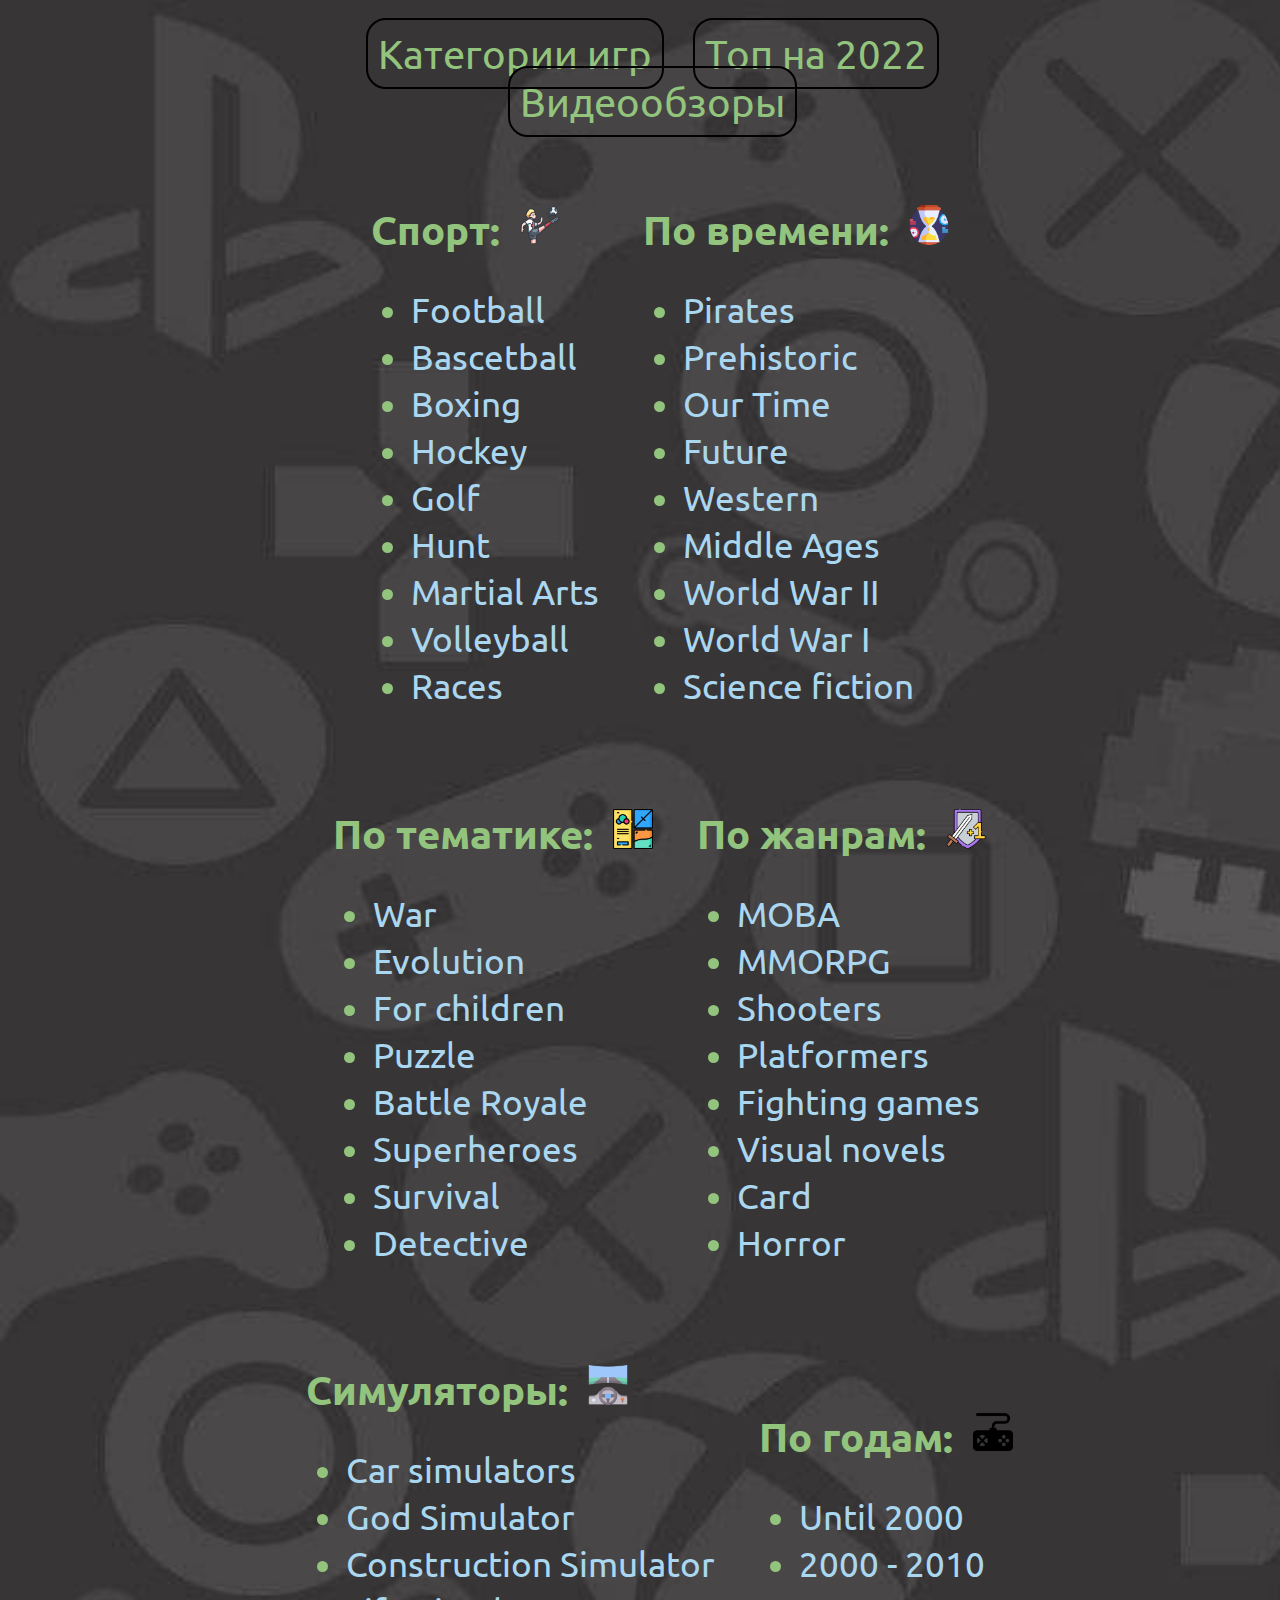
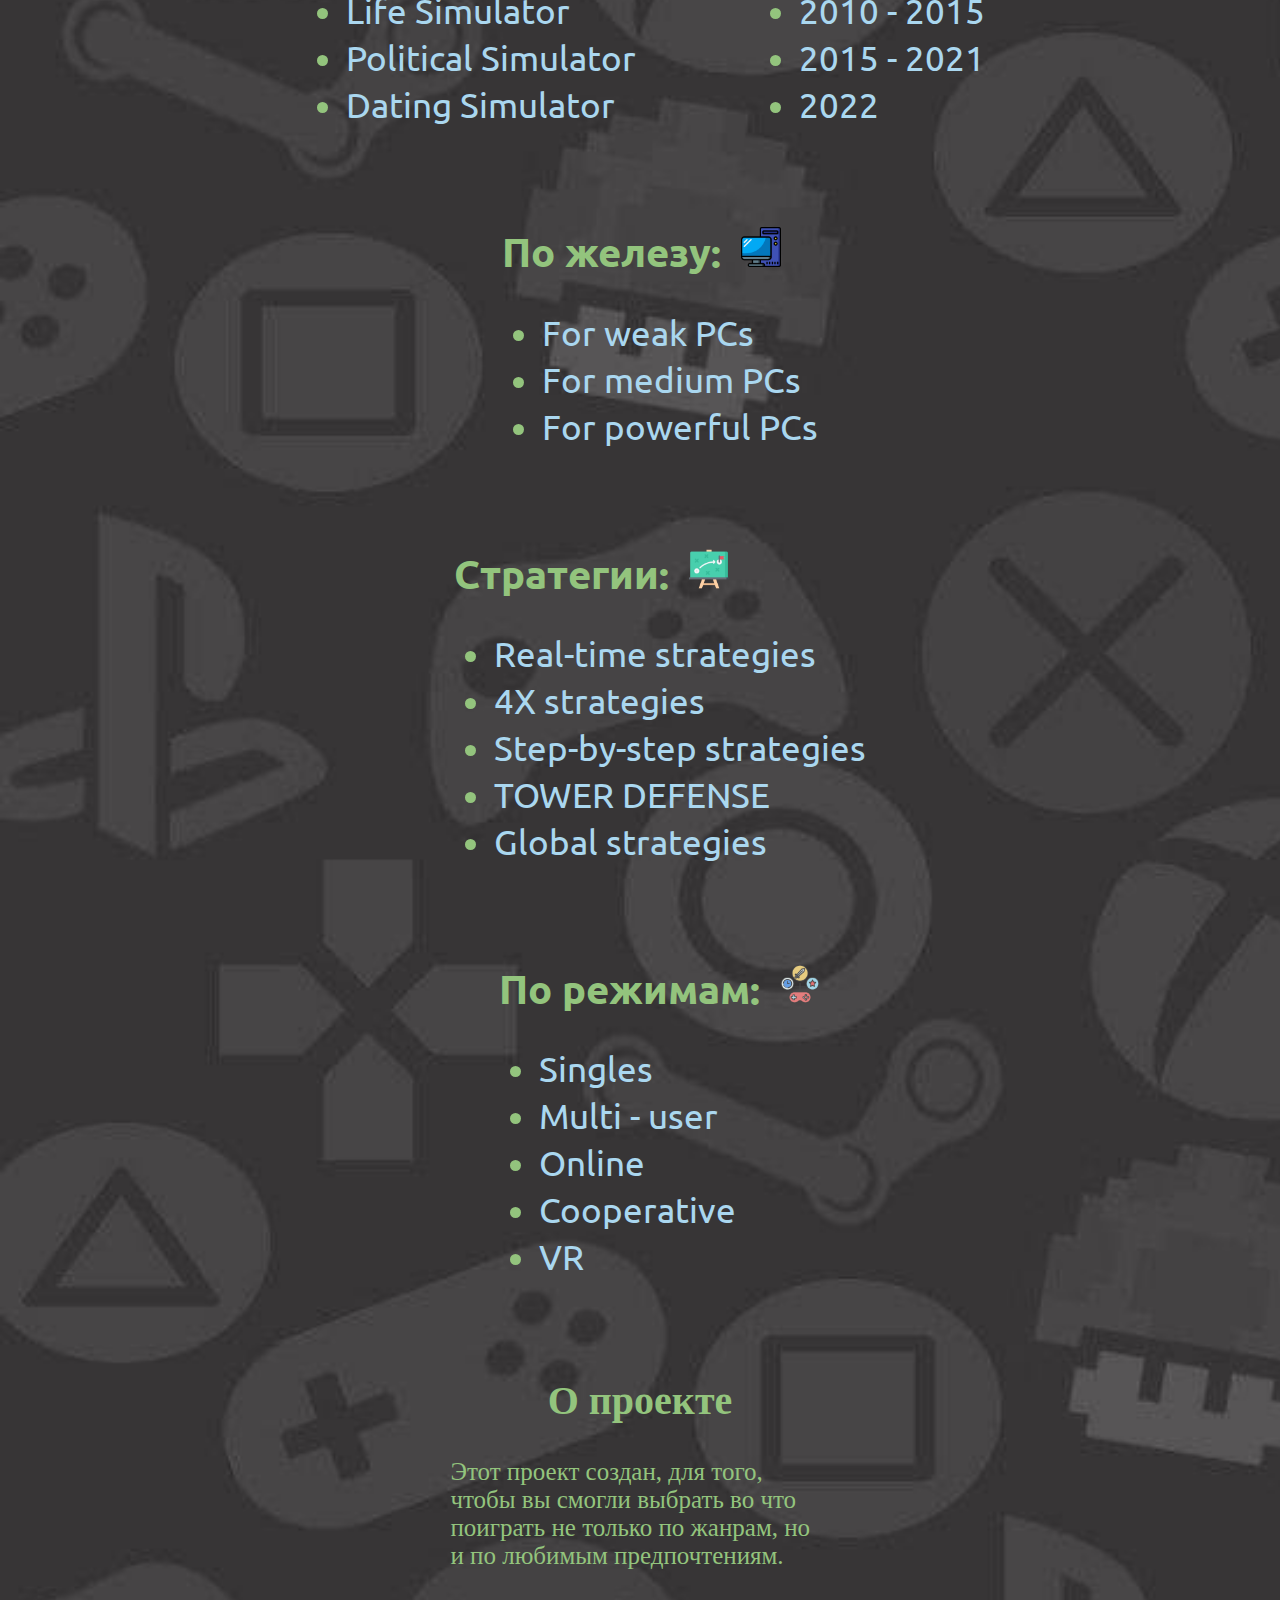
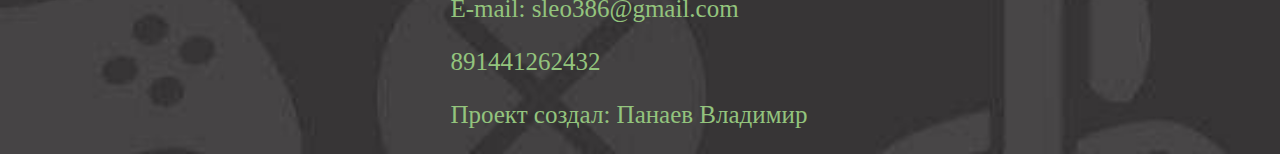
<file: main/index.html>
<!DOCTYPE html>
<html lang="ru">
<head>
    <meta charset="UTF-8">
    <meta name="viewport" content="width=device-width, initial-scale=1">
    <title>Игры</title>
    <link rel="stylesheet" href="css/style.css">
</head>
<body>
    <header>
        <div class="header">
            <div class="hdiva fr"><a class="heada" href="../main/index.html">Категории игр</a></div>
            <div class="hdiva sc"><a class="heada" href="../top/index.html">Топ на 2022</a></div>
            <div class="hdiva th"><a class="heada" href="../video/index.html">Видеообзоры</a></div>
        </div>
    </header>
    <main>
        <div class="main">
            <div class="janrs sport">
                <h2>Спорт: <img src="img/soccer.png"></h2>
                <ul>
                    <li><a href="../Football/index.html">Football</a></li>
                    <li><a href="../bascetball/index.html">Bascetball</a></li>
                    <li><a href="../Boks/index.html">Boxing</a></li>
                    <li><a href="../Hockey/index.html">Hockey</a></li>
                    <li><a href="../Golf/index.html">Golf</a></li>
                    <li><a href="../Ohota/index.html">Hunt</a></li>
                    <li><a href="../Boivie/index.html">Martial Arts</a></li>
                    <li><a href="../volleyball/index.html">Volleyball</a></li>
                    <li><a href="../Gonki/index.html">Races</a></li>
                </ul>
            </div>
            <div class="janrs vremya">
                <h2>По времени: <img src="img/time.png"></h2>
                <ul>
                    <li><a href="../Pirats/index.html">Pirates</a></li>
                    <li><a href="../Doistoricheskie/index.html">Prehistoric</a></li>
                    <li><a href="../Now/index.html">Our Time</a></li>
                    <li><a href="../Bydyshee/index.html">Future</a></li>
                    <li><a href="../Western/index.html">Western</a></li>
                    <li><a href="../Srednevekovie/index.html">Middle Ages</a></li>
                    <li><a href="../SeconWar/index.html">World War II</a></li>
                    <li><a href="../FirstWar/index.html">World War I</a></li>
                    <li><a href="../Fantasy-nayka/index.html">Science fiction</a></li>
                </ul>
            </div>
            <div class="janrs tematika">
                <h2>По тематике: <img src="img/layout.png"></h2>
                <ul>
                    <li><a href="../Voina/index.html">War</a></li>
                    <li><a href="../Evolution/index.html">Evolution</a></li>
                    <li><a href="../ForKids/index.html">For children</a></li>
                    <li><a href="../Golovolomka/index.html">Puzzle</a></li>
                    <li><a href="../BattleRoyale/index.html">Battle Royale</a></li>
                    <li><a href="../SyperHero/index.html">Superheroes</a></li>
                    <li><a href="../Survival/index.html">Survival</a></li>
                    <li><a href="../Detektiv/index.html">Detective</a></li>
                </ul>
            </div>
            <div class="janrs janr">
                <h2>По жанрам: <img src="img/sword.png"></h2>
                <ul>
                    <li><a href="../MOBA/index.html">MOBA</a></li>
                    <li><a href="../MMORPG/index.html">MMORPG</a></li>
                    <li><a href="../Shooters/index.html">Shooters</a></li>
                    <li><a href="../Platformers/index.html">Platformers</a></li>
                    <li><a href="../Fighting/index.html">Fighting games</a></li>
                    <li><a href="../Novella/index.html">Visual novels</a></li>
                    <li><a href="../cart/index.html">Card</a></li>
                    <li><a href="../Horror/index.html">Horror</a></li>
                </ul>
            </div>
            <div class="janrs">
                <h2>Симуляторы: <img src="img/simulation.png"></h2>
                <ul>
                    <li><a href="../Avtosim/index.html">Car simulators</a></li>
                    <li><a href="../Godsim/index.html">God Simulator</a></li>
                    <li><a href="../Buildsim/index.html">Construction Simulator</a></li>
                    <li><a href="../Lifesim/index.html">Life Simulator</a></li>
                    <li><a href="../Politicsim/index.html">Political Simulator</a></li>
                    <li><a href="../Svidaniesim/index.html">Dating Simulator</a></li>
                </ul>
            </div>
            <div class="janrs year">
                <h2>По годам: <img src="img/old-gamepad.png"></h2>
                <ul>
                    <li><a href="../Before2000/index.html">Until 2000</a></li>
                    <li><a href="../2000-2010/index.html">2000 - 2010</a></li>
                    <li><a href="../2010-2015/index.html">2010 - 2015</a></li>
                    <li><a href="../2015-2021/index.html">2015 - 2021</a></li>
                    <li><a href="../2022/index.html">2022</a></li>
                </ul>
            </div>
            <div class="janrs pk">
                <h2>По железу: <img src="img/pc.png"></h2>
                <ul>
                    <li><a href="../SlabiePK/index.html">For weak PCs</a></li>
                    <li><a href="../SredniePK/index.html">For medium PCs</a></li>
                    <li><a href="../MoshniePK/index.html">For powerful PCs</a></li>
                </ul>
            </div>
            <div class="janrs">
                <h2>Стратегии: <img src="img/strategy.png"></h2>
                <ul>
                    <li><a href="../InRealLife/index.html">Real-time strategies</a></li>
                    <li><a href="../4X-strategy/index.html">4X strategies</a></li>
                    <li><a href="../Poshagovie/index.html">Step-by-step strategies</a></li>
                    <li><a href="../TowerDefence/index.html">TOWER DEFENSE</a></li>
                    <li><a href="../Globalstrategy/index.html">Global strategies</a></li>
                </ul>
            </div>
            <div class="janrs">
                <h2>По режимам: <img src="img/mode.png"></h2>
                <ul>
                    <li><a href="../Single/index.html">Singles</a></li>
                    <li><a href="../Mnogopols/index.html">Multi - user</a></li>
                    <li><a href="../Omline/index.html">Online</a></li>
                    <li><a href="../Koop/index.html">Cooperative</a></li>
                    <li><a href="../VR/index.html">VR</a></li>
                </ul>
            </div>
        </div>
    </main>
    <footer>
        <h2>О проекте</h2>
        <p>Этот проект создан, для того, чтобы вы смогли выбрать во что поиграть не только по жанрам, но и по любимым предпочтениям.</p>
        <p>E-mail: sleo386@gmail.com</p>
        <p>891441262432</p>
        <p>Проект создал: Панаев Владимир</p>
    </footer>
</body>
</file>
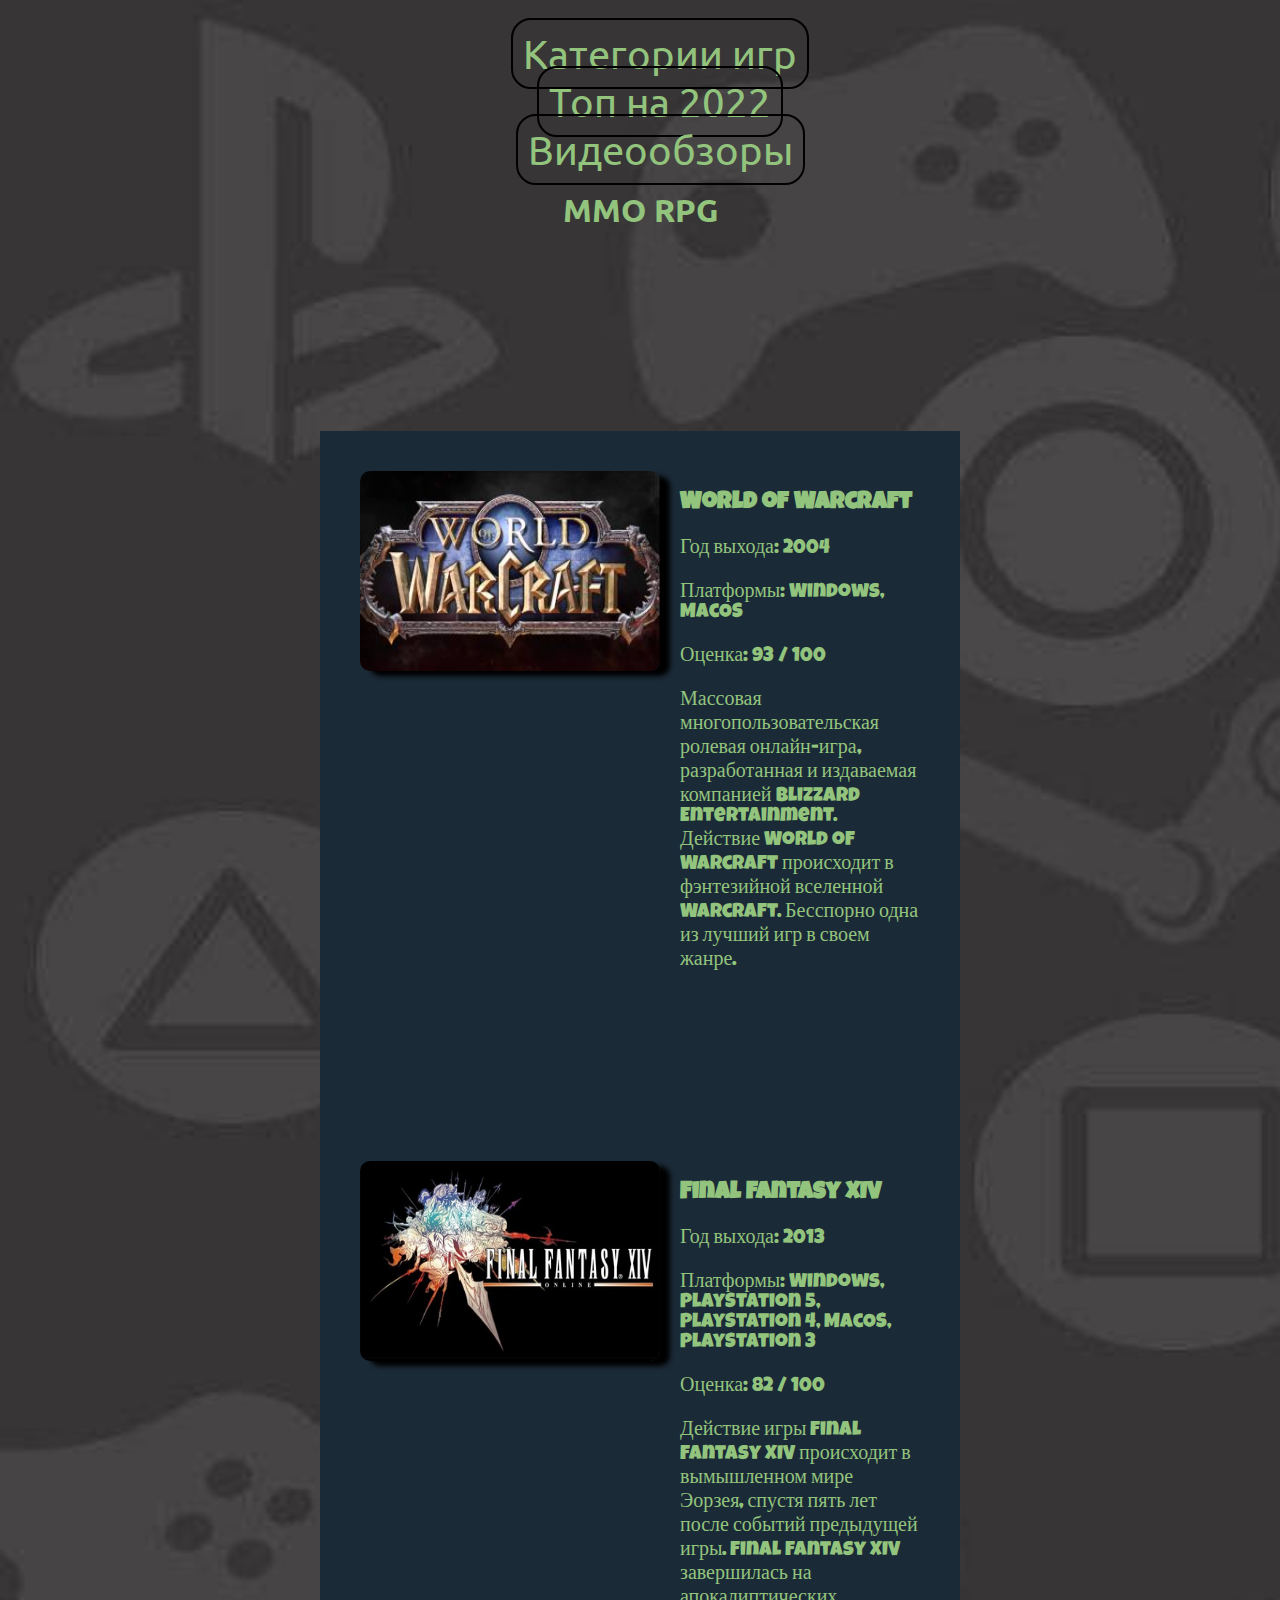
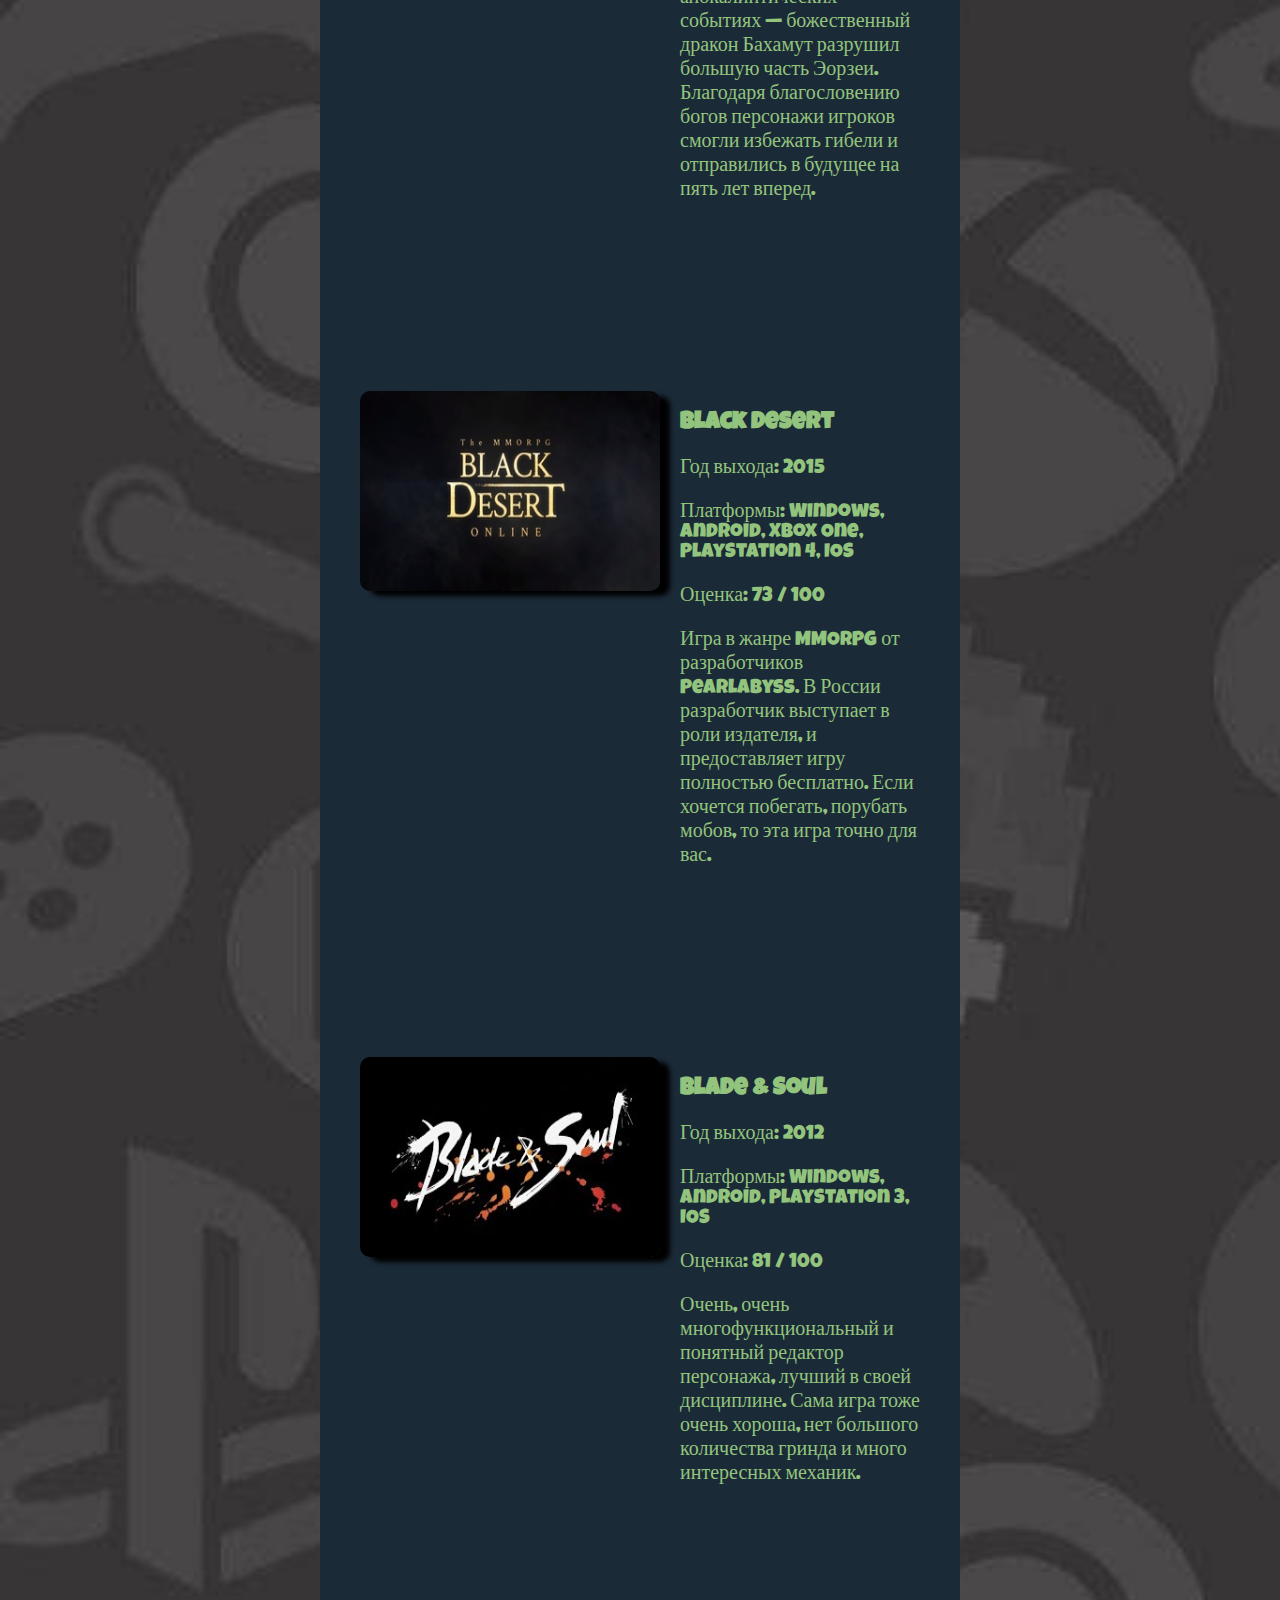
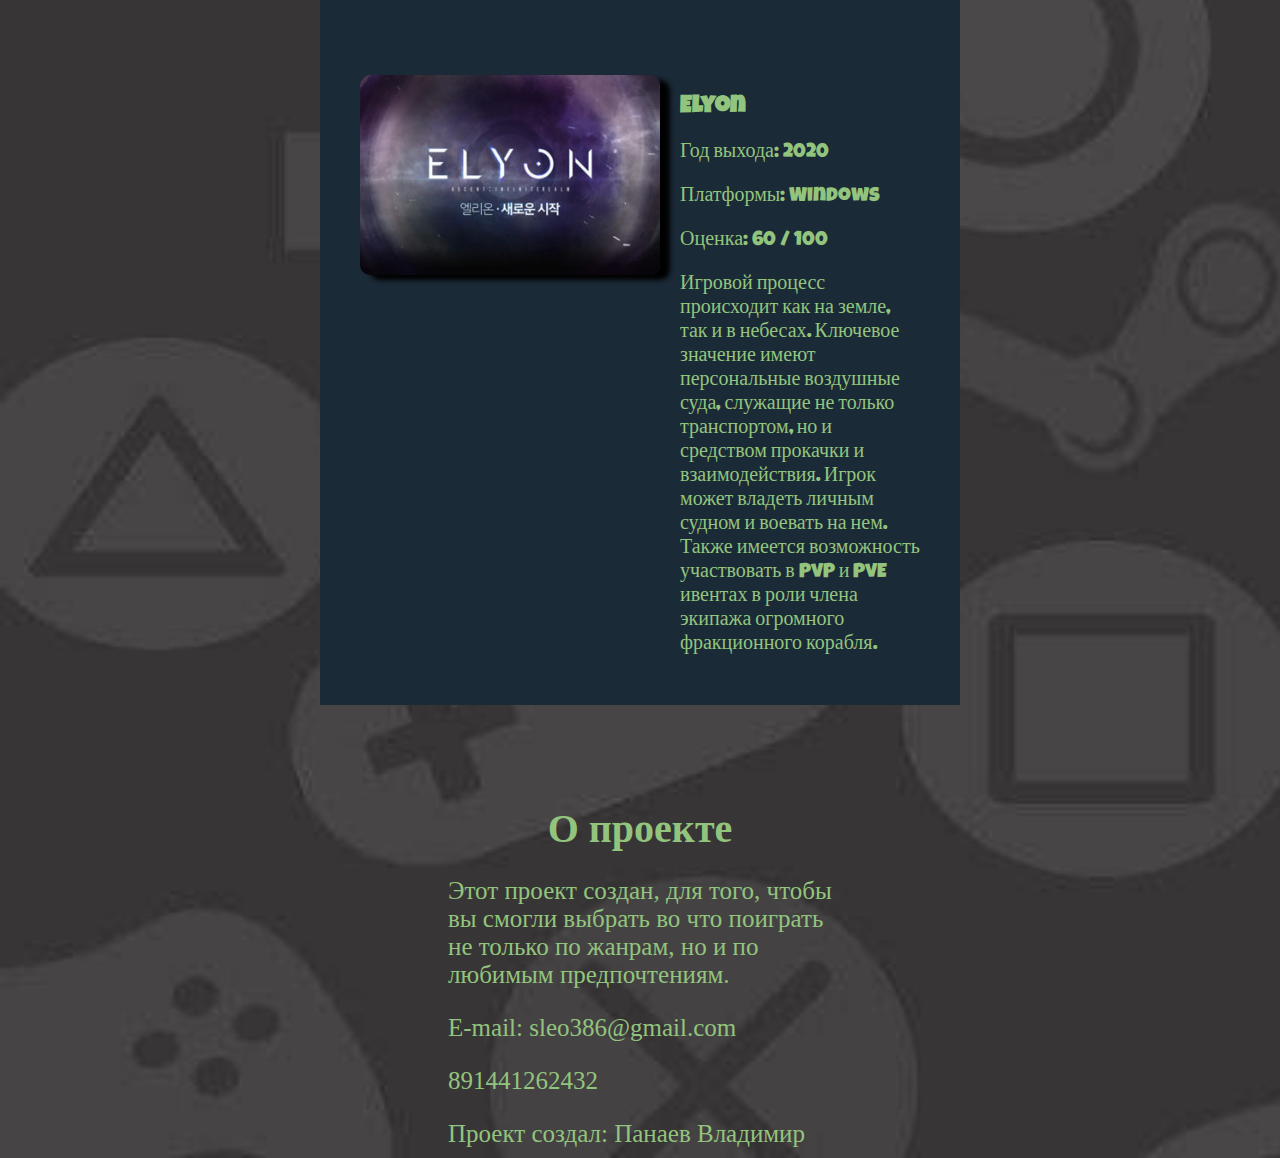
<file: MMORPG/index.html>
<!DOCTYPE html>
<html lang="ru">
<head>
    <meta charset="UTF-8">
    <meta name="viewport" content="width=device-width, initial-scale=1">
    <title>Игры от Паная</title>
    <link rel="stylesheet" href="css/style.css">
</head>
<body>
    <header>
        <div class="header">
            <div class="hdiva"><a class="heada" href="../main/index.html">Категории игр</a></div>
            <div class="hdiva"><a class="heada" href="../top/index.html">Топ на 2022</a></div>
            <div class="hdiva th"><a class="heada" href="../video/index.html">Видеообзоры</a></div>
        </div>
    </header>
    <h1>MMO RPG</h1>
    <main>

        <div class="game-cont">
            <div class="game gimg"><img src="img/wow.jpg"></div>
            <div class="game gtxt">
                <h2>World of Warcraft</h2>
                <p>Год выхода: 2004</p>
                <p>Платформы: Windows, MacOS</p>
                <p>Оценка: 93 / 100</p>
                <p>Массовая многопользовательская ролевая онлайн-игра, разработанная и издаваемая компанией Blizzard Entertainment. Действие World of Warcraft происходит в фэнтезийной вселенной Warcraft. Бесспорно одна из лучший игр в своем жанре.</p>
            </div>
        </div>
        <div class="game-cont">
            <div class="game gimg"><img src="img/ff14.jpg"></div>
            <div class="game gtxt">
                <h2>Final Fantasy XIV</h2>
                <p>Год выхода: 2013</p>
                <p>Платформы: Windows, PlayStation 5, PlayStation 4, MacOS, PlayStation 3</p>
                <p>Оценка: 82 / 100</p>
                <p>Действие игры Final Fantasy XIV происходит в вымышленном мире Эорзея, спустя пять лет после событий предыдущей игры. Final Fantasy XIV завершилась на апокалиптических событиях — божественный дракон Бахамут разрушил большую часть Эорзеи. Благодаря благословению богов персонажи игроков смогли избежать гибели и отправились в будущее на пять лет вперед.</p>
            </div>
        </div>
        <div class="game-cont">
            <div class="game gimg"><img src="img/bdo.jpg"></div>
            <div class="game gtxt">
                <h2>Black Desert</h2>
                <p>Год выхода: 2015</p>
                <p>Платформы: Windows, Android, Xbox One, PlayStation 4, IOS</p>
                <p>Оценка: 73 / 100</p>
                <p>Игра в жанре MMORPG от разработчиков PearlAbyss. В России разработчик выступает в роли издателя, и предоставляет игру полностью бесплатно. Если хочется побегать, порубать мобов, то эта игра точно для вас.</p>
            </div>
        </div>
        <div class="game-cont">
            <div class="game gimg"><img src="img/bns.jpg"></div>
            <div class="game gtxt">
                <h2>Blade & Soul</h2>
                <p>Год выхода: 2012</p>
                <p>Платформы: Windows, Android, PlayStation 3, IOS</p>
                <p>Оценка: 81 / 100</p>
                <p>Очень, очень многофункциональный и понятный редактор персонажа, лучший в своей дисциплине. Сама игра тоже очень хороша, нет большого количества гринда и много интересных механик.</p>
            </div>
        </div>
        <div class="game-cont">
            <div class="game gimg"><img src="img/el.jpg"></div>
            <div class="game gtxt">
                <h2>Elyon</h2>
                <p>Год выхода: 2020</p>
                <p>Платформы: Windows</p>
                <p>Оценка: 60 / 100</p>
                <p>Игровой процесс происходит как на земле, так и в небесах. Ключевое значение имеют персональные воздушные суда, служащие не только транспортом, но и средством прокачки и взаимодействия. Игрок может владеть личным судном и воевать на нем. Также имеется возможность участвовать в PvP и PvE ивентах в роли члена экипажа огромного фракционного корабля.</p>
            </div>
        </div>
    </main>
    <footer>
        <h2>О проекте</h2>
        <p>Этот проект создан, для того, чтобы вы смогли выбрать во что поиграть не только по жанрам, но и по любимым предпочтениям.</p>
        <p>E-mail: sleo386@gmail.com</p>
        <p>891441262432</p>
        <p>Проект создал: Панаев Владимир</p>
    </footer>
</body>
</file>
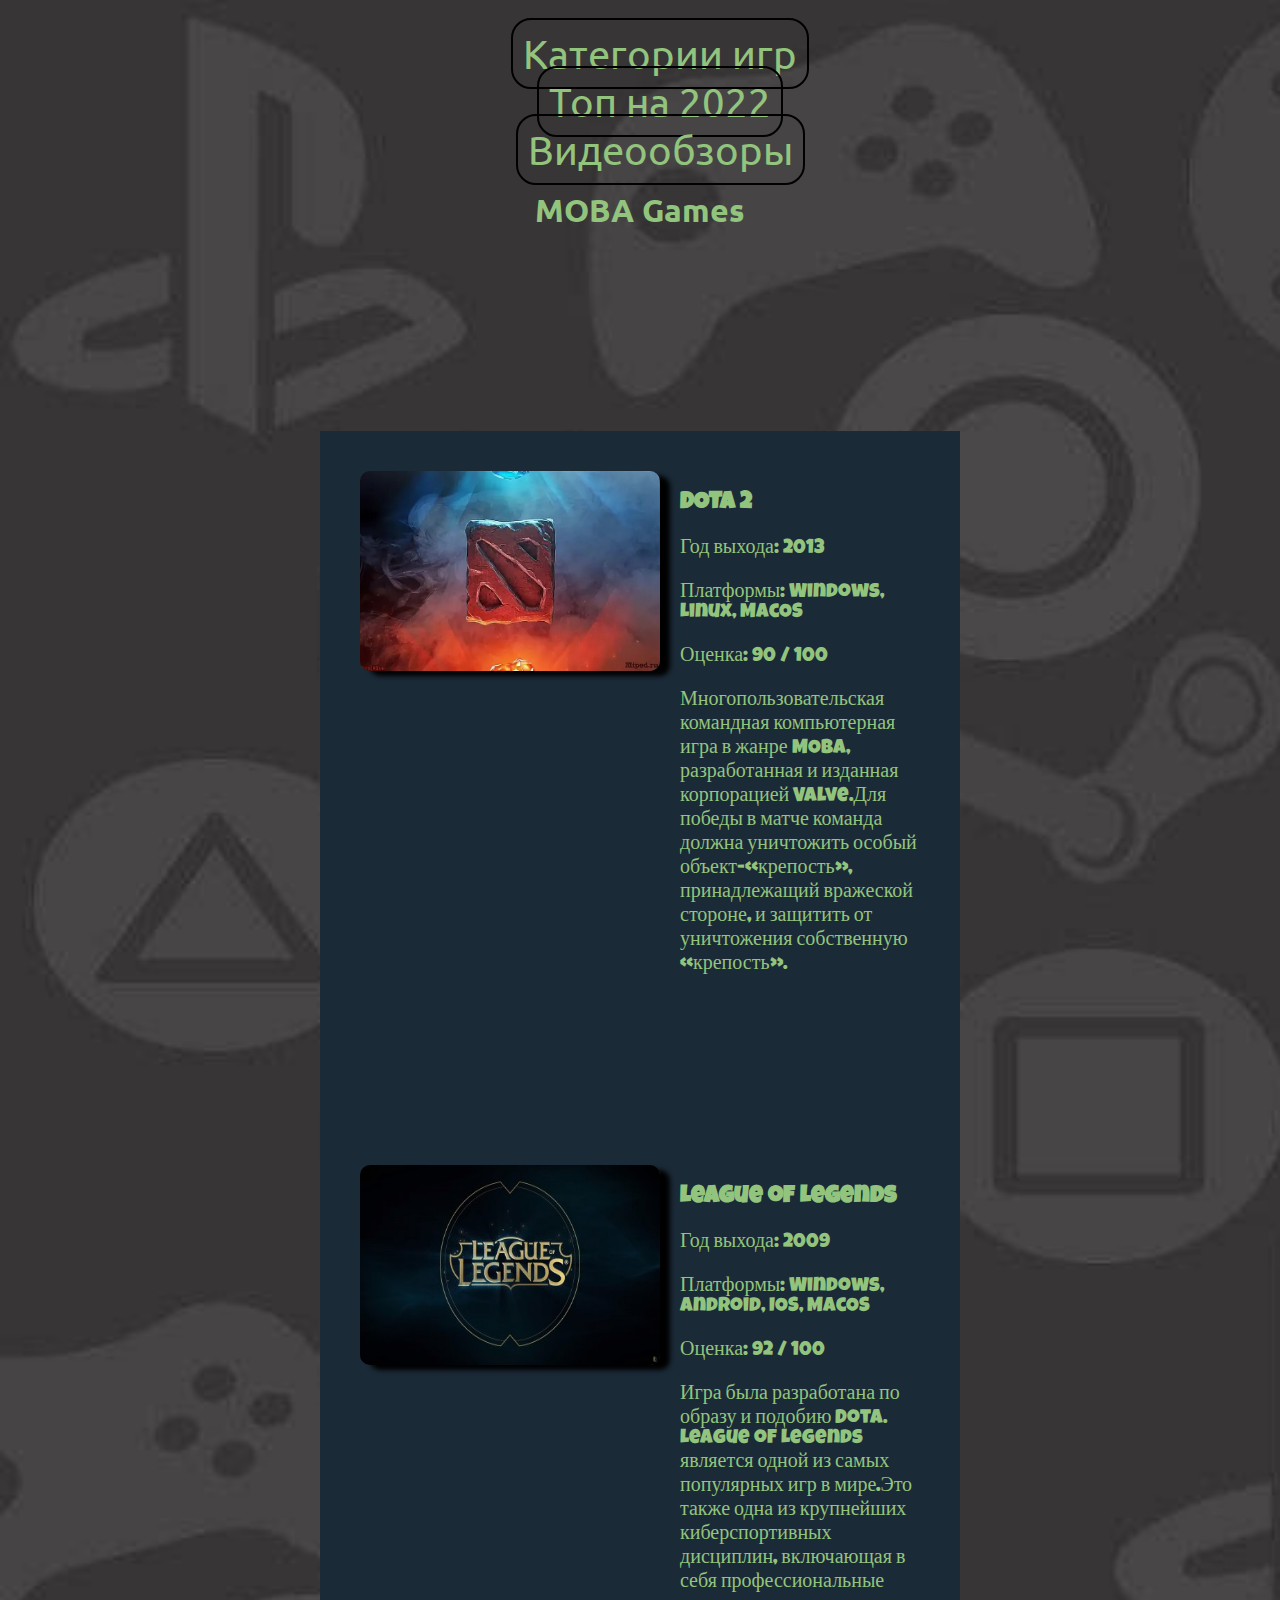
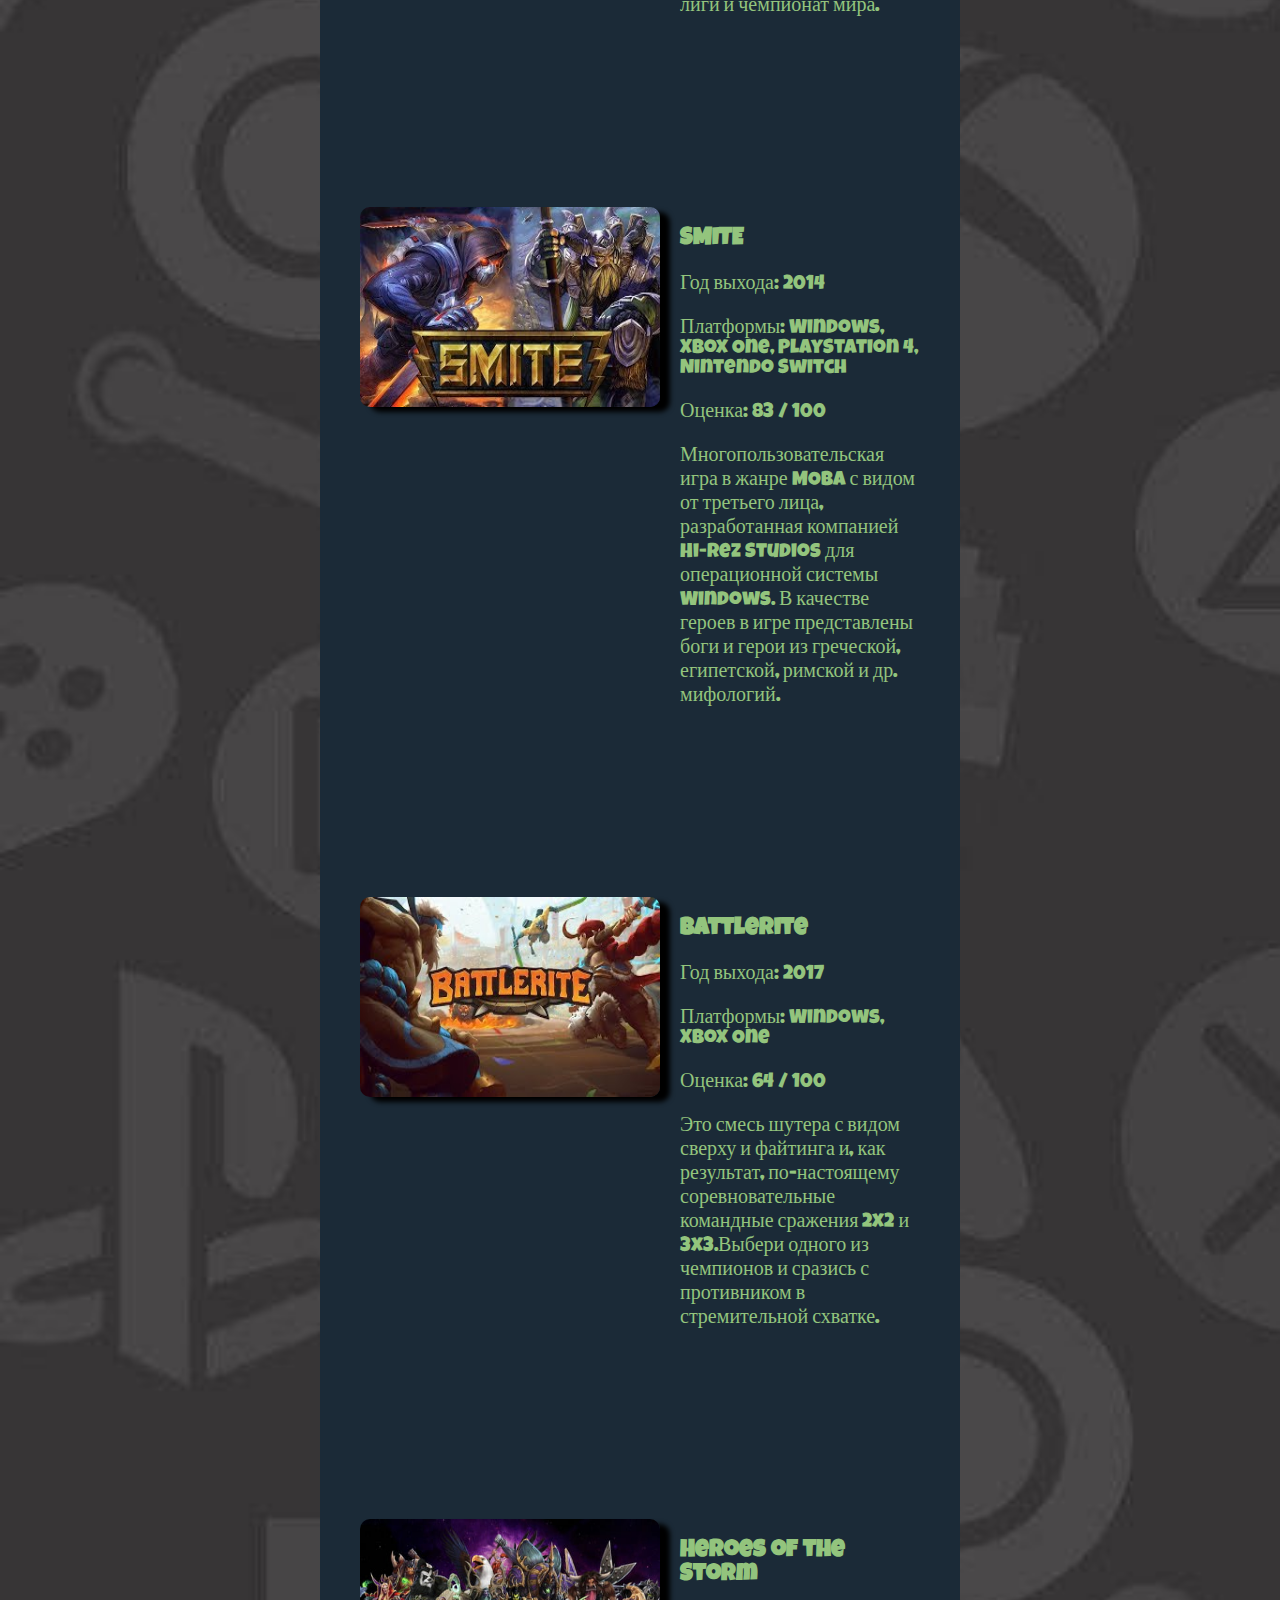
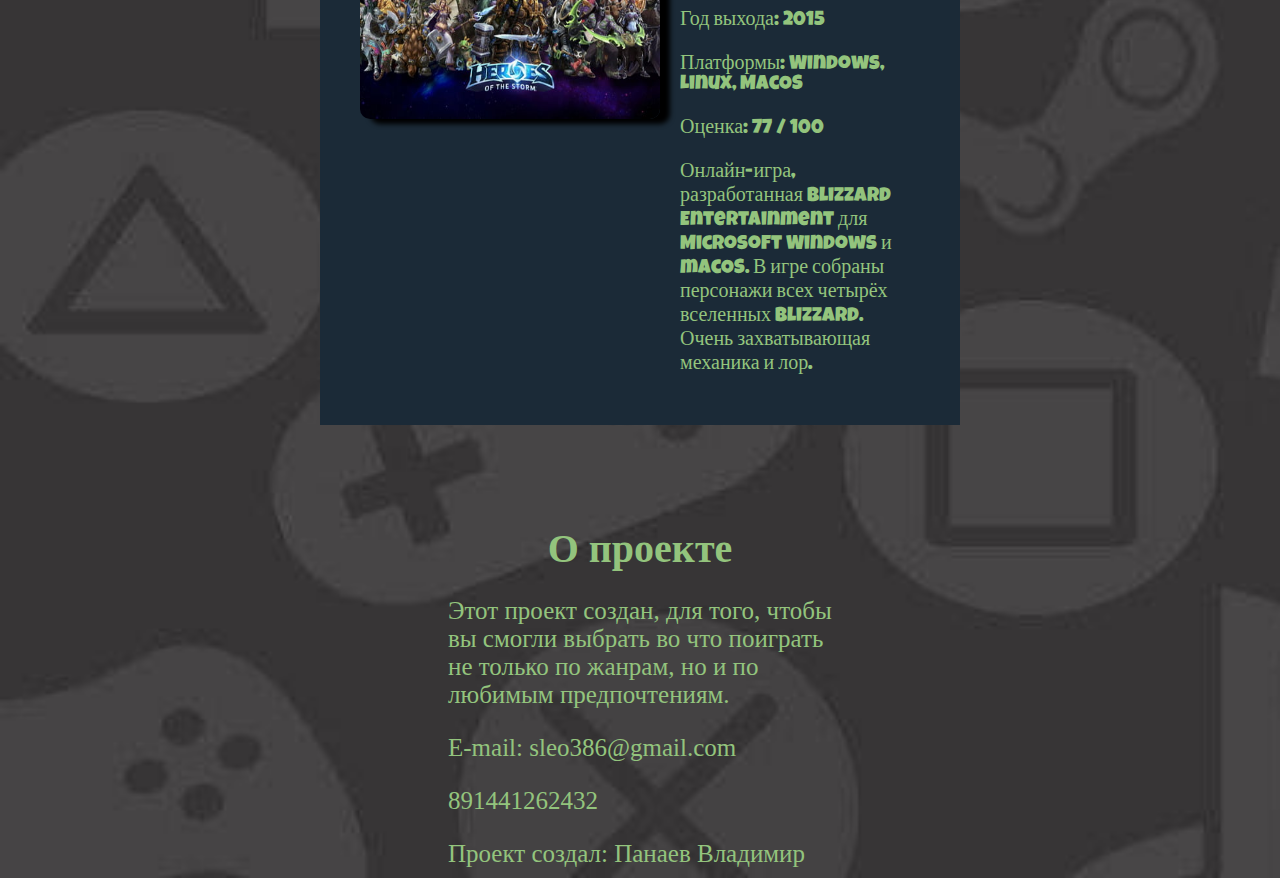
<file: MOBA/index.html>
<!DOCTYPE html>
<html lang="ru">
<head>
    <meta charset="UTF-8">
    <meta name="viewport" content="width=device-width, initial-scale=1">
    <title>Игры от Паная</title>
    <link rel="stylesheet" href="css/style.css">
</head>
<body>
    <header>
        <div class="header">
            <div class="hdiva ft"><a class="heada" href="../main/index.html">Категории игр</a></div>
            <div class="hdiva sc"><a class="heada" href="../top/index.html">Топ на 2022</a></div>
            <div class="hdiva th"><a class="heada" href="../video/index.html">Видеообзоры</a></div>
        </div>
    </header>
    <h1>MOBA Games</h1>
    <main>
        <div class="game-cont">
            <div class="game gimg"><img src="img/dota2.jpg"></div>
            <div class="game gtxt">
                <h2>DOTA 2</h2>
                <p>Год выхода: 2013</p>
                <p>Платформы: Windows, Linux, MacOS</p>
                <p>Оценка: 90 / 100</p>
                <p>Многопользовательская командная компьютерная игра в жанре MOBA, разработанная и изданная корпорацией Valve.Для победы в матче команда должна уничтожить особый объект-«крепость», принадлежащий вражеской стороне, и защитить от уничтожения собственную «крепость».</p>
            </div>
        </div>
        <div class="game-cont">
            <div class="game gimg"><img src="img/lol.jpg"></div>
            <div class="game gtxt">
                <h2>League of Legends</h2>
                <p>Год выхода: 2009</p>
                <p>Платформы: Windows, Android, IOS, MacOS</p>
                <p>Оценка: 92 / 100</p>
                <p>Игра была разработана по образу и подобию DotA. League of Legends является одной из самых популярных игр в мире.Это также одна из крупнейших киберспортивных дисциплин, включающая в себя профессиональные лиги и чемпионат мира.</p>
            </div>
        </div>
        <div class="game-cont">
            <div class="game gimg"><img src="img/smite.jpg"></div>
            <div class="game gtxt">
                <h2>SMITE</h2>
                <p>Год выхода: 2014</p>
                <p>Платформы: Windows, Xbox One, PlayStation 4, Nintendo Switch</p>
                <p>Оценка: 83 / 100</p>
                <p>Многопользовательская игра в жанре MOBA с видом от третьего лица, разработанная компанией Hi-Rez Studios для операционной системы Windows. В качестве героев в игре представлены боги и герои из греческой, египетской, римской и др. мифологий.</p>
            </div>
        </div>
        <div class="game-cont">
            <div class="game gimg"><img src="img/btr.jpg"></div>
            <div class="game gtxt">
                <h2>Battlerite</h2>
                <p>Год выхода: 2017</p>
                <p>Платформы: Windows, Xbox One</p>
                <p>Оценка: 64 / 100</p>
                <p>Это смесь шутера с видом сверху и файтинга и, как результат, по-настоящему соревновательные командные сражения 2x2 и 3x3.Выбери одного из чемпионов и сразись с противником в стремительной схватке.</p>
            </div>
        </div>
        <div class="game-cont">
            <div class="game gimg"><img src="img/hos.jpg"></div>
            <div class="game gtxt">
                <h2>Heroes of the Storm</h2>
                <p>Год выхода: 2015</p>
                <p>Платформы: Windows, Linux, MacOS</p>
                <p>Оценка: 77 / 100</p>
                <p>Онлайн-игра, разработанная Blizzard Entertainment для Microsoft Windows и macOS. В игре собраны персонажи всех четырёх вселенных Blizzard. Очень захватывающая механика и лор.</p>
            </div>
        </div>
    </main>
    <footer>
        <h2>О проекте</h2>
        <p>Этот проект создан, для того, чтобы вы смогли выбрать во что поиграть не только по жанрам, но и по любимым предпочтениям.</p>
        <p>E-mail: sleo386@gmail.com</p>
        <p>891441262432</p>
        <p>Проект создал: Панаев Владимир</p>
    </footer>
</body>
</file>
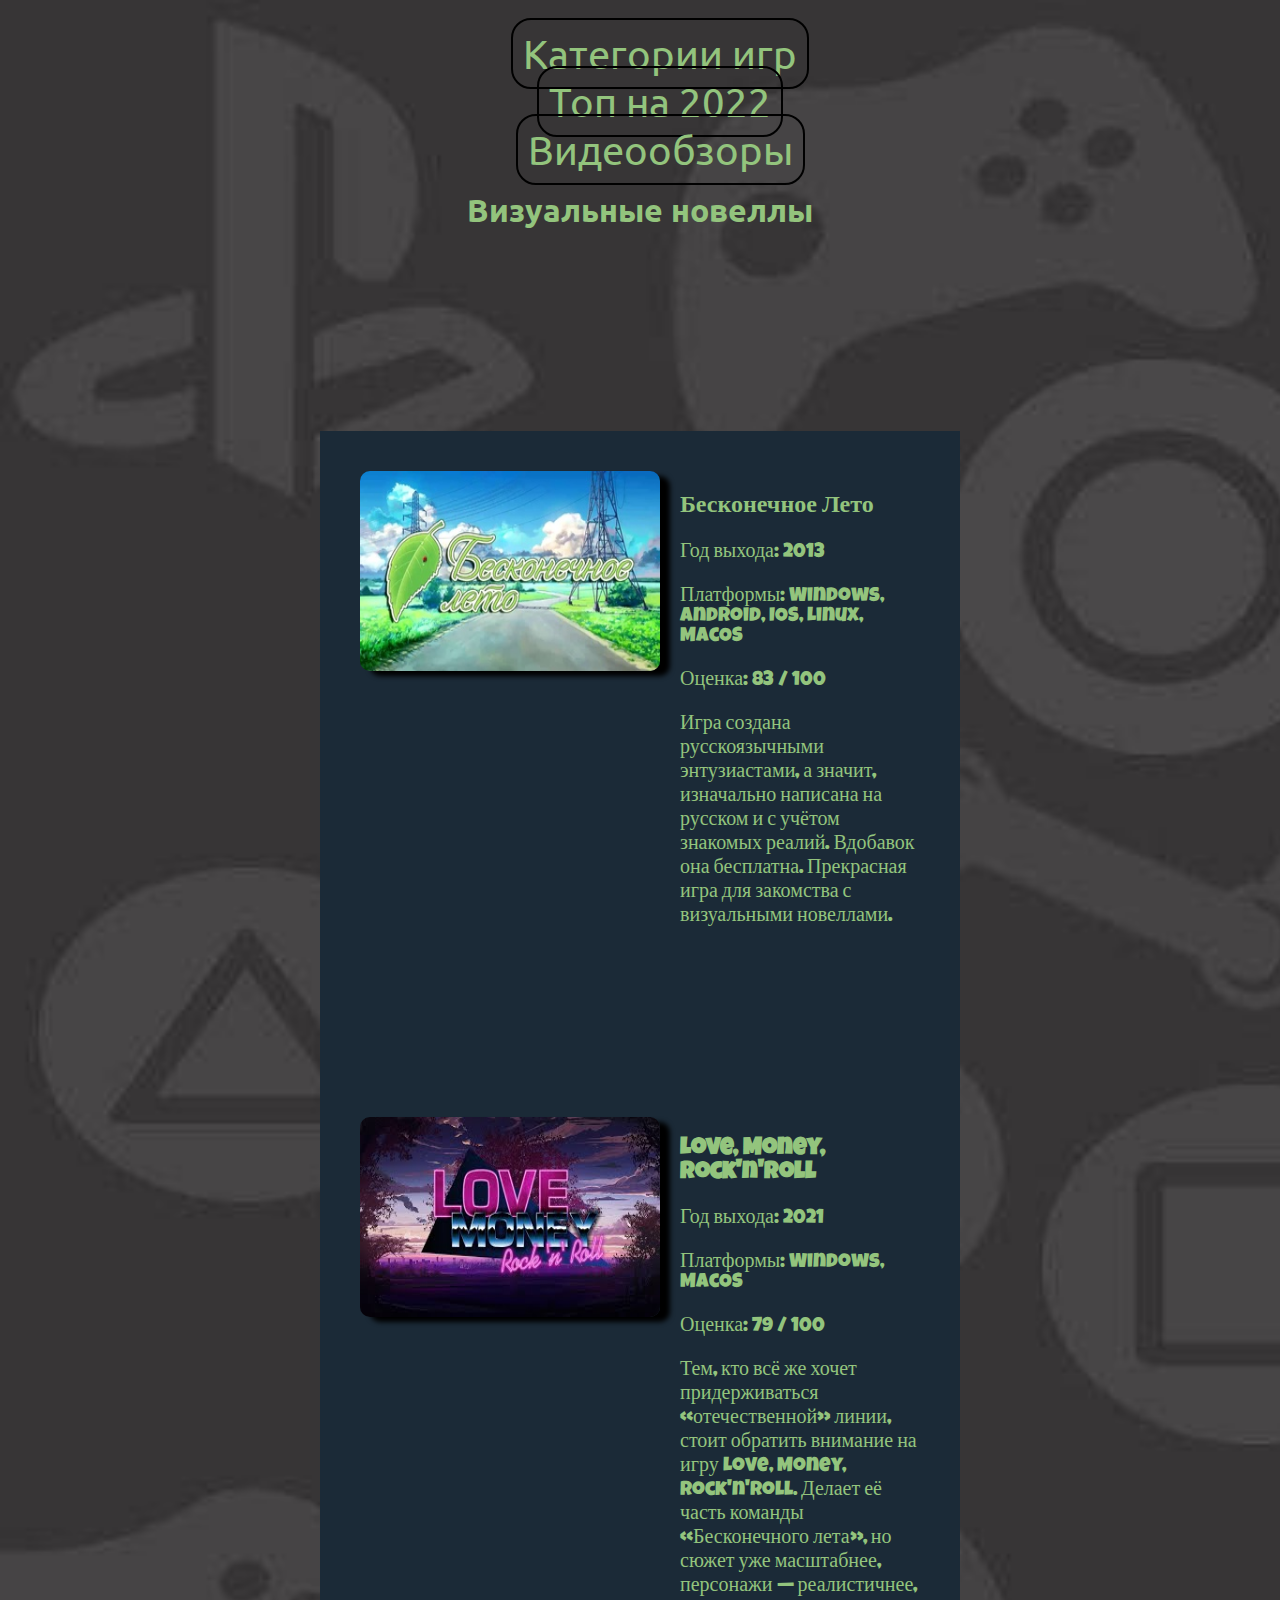
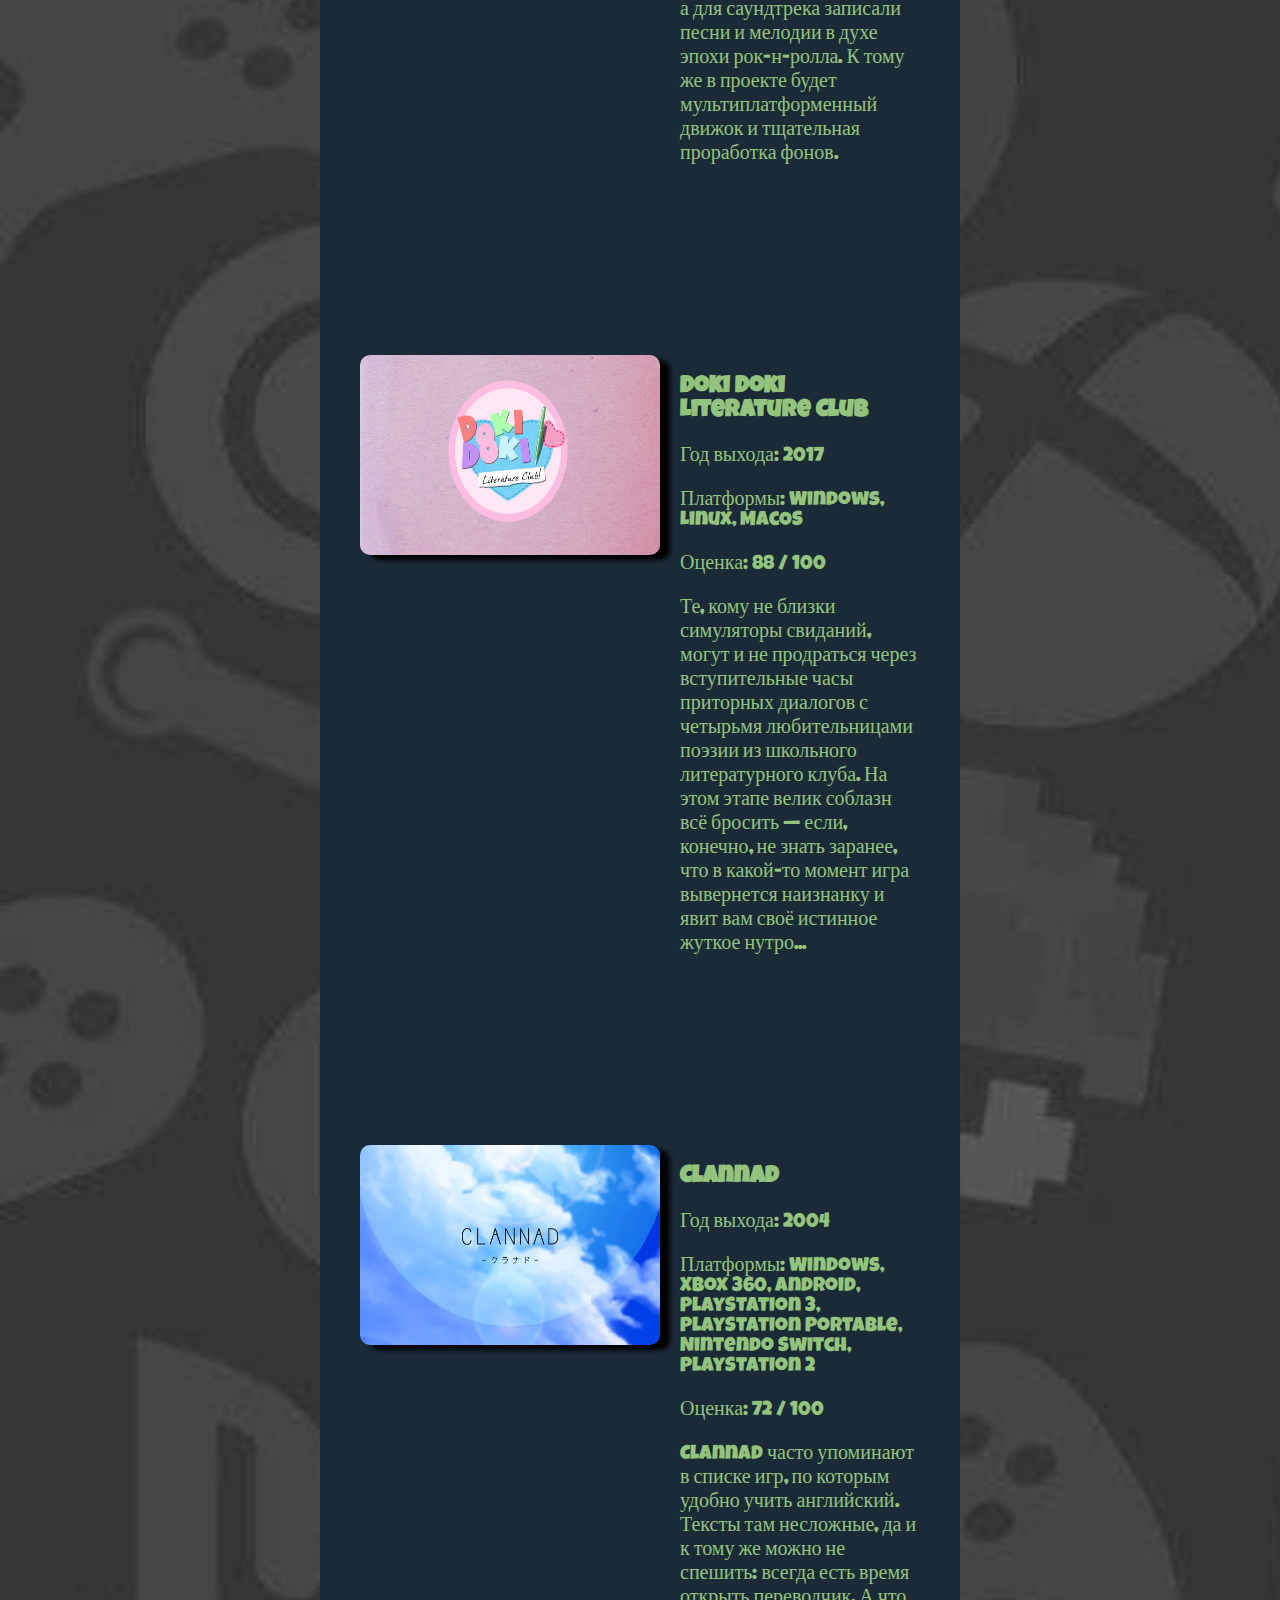
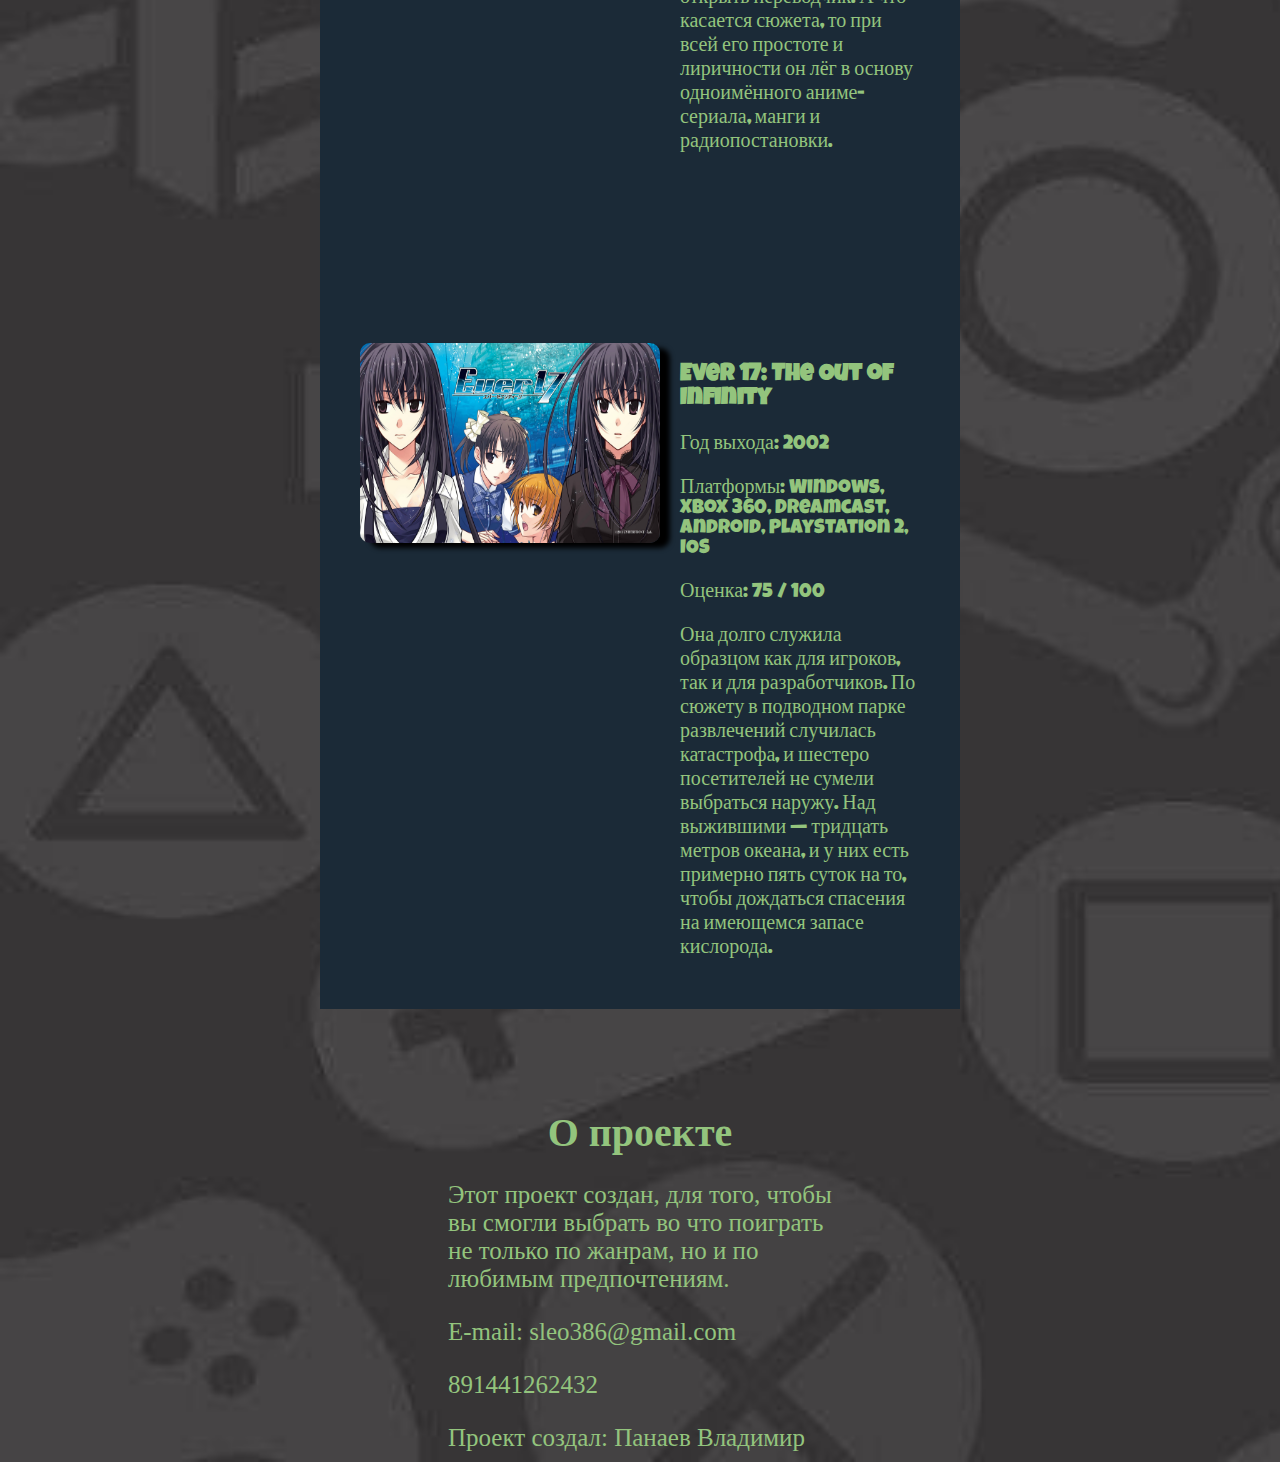
<file: Novella/index.html>
<!DOCTYPE html>
<html lang="ru">
<head>
    <meta charset="UTF-8">
    <meta name="viewport" content="width=device-width, initial-scale=1">
    <title>Игры от Паная</title>
    <link rel="stylesheet" href="css/style.css">
</head>
<body>
    <header>
        <div class="header">
            <div class="hdiva"><a class="heada" href="../main/index.html">Категории игр</a></div>
            <div class="hdiva"><a class="heada" href="../top/index.html">Топ на 2022</a></div>
            <div class="hdiva th"><a class="heada" href="../video/index.html">Видеообзоры</a></div>
        </div>
    </header>
    <h1>Визуальные новеллы</h1>
    <main>

        <div class="game-cont">
            <div class="game gimg"><img src="img/bl.jpg"></div>
            <div class="game gtxt">
                <h2>Бесконечное Лето</h2>
                <p>Год выхода: 2013</p>
                <p>Платформы: Windows, Android, IOS, Linux, MacOS</p>
                <p>Оценка: 83 / 100</p>
                <p>Игра создана русскоязычными энтузиастами, а значит, изначально написана на русском и с учётом знакомых реалий. Вдобавок она бесплатна. Прекрасная игра для закомства с визуальными новеллами.</p>
            </div>
        </div>
        <div class="game-cont">
            <div class="game gimg"><img src="img/lmr.jpg"></div>
            <div class="game gtxt">
                <h2>Love, Money, Rock'n'Roll</h2>
                <p>Год выхода: 2021</p>
                <p>Платформы: Windows, MacOS</p>
                <p>Оценка: 79 / 100</p>
                <p>Тем, кто всё же хочет придерживаться «отечественной» линии, стоит обратить внимание на игру Love, Money, Rock'n'Roll. Делает её часть команды «Бесконечного лета», но сюжет уже масштабнее, персонажи — реалистичнее, а для саундтрека записали песни и мелодии в духе эпохи рок-н-ролла. К тому же в проекте будет мультиплатформенный движок и тщательная проработка фонов.</p>
            </div>
        </div>
        <div class="game-cont">
            <div class="game gimg"><img src="img/ddlc.jpg"></div>
            <div class="game gtxt">
                <h2>Doki Doki Literature Club</h2>
                <p>Год выхода: 2017</p>
                <p>Платформы: Windows, Linux, MacOS</p>
                <p>Оценка: 88 / 100</p>
                <p>Те, кому не близки симуляторы свиданий, могут и не продраться через вступительные часы приторных диалогов с четырьмя любительницами поэзии из школьного литературного клуба. На этом этапе велик соблазн всё бросить — если, конечно, не знать заранее, что в какой-то момент игра вывернется наизнанку и явит вам своё истинное жуткое нутро...</p>
            </div>
        </div>
        <div class="game-cont">
            <div class="game gimg"><img src="img/nd.jpg"></div>
            <div class="game gtxt">
                <h2>Clannad</h2>
                <p>Год выхода: 2004</p>
                <p>Платформы: Windows, Xbox 360, Android, PlayStation 3, PlayStation Portable, Nintendo Switch, PlayStation 2</p>
                <p>Оценка: 72 / 100</p>
                <p>Clannad часто упоминают в списке игр, по которым удобно учить английский. Тексты там несложные, да и к тому же можно не спешить: всегда есть время открыть переводчик. А что касается сюжета, то при всей его простоте и лиричности он лёг в основу одноимённого аниме-сериала, манги и радиопостановки.</p>
            </div>
        </div>
        <div class="game-cont">
            <div class="game gimg"><img src="img/e17.jpg"></div>
            <div class="game gtxt">
                <h2>Ever 17: The Out of Infinity</h2>
                <p>Год выхода: 2002</p>
                <p>Платформы: Windows, Xbox 360, Dreamcast, Android, PlayStation 2, IOS</p>
                <p>Оценка: 75 / 100</p>
                <p>Она долго служила образцом как для игроков, так и для разработчиков. По сюжету в подводном парке развлечений случилась катастрофа, и шестеро посетителей не сумели выбраться наружу. Над выжившими — тридцать метров океана, и у них есть примерно пять суток на то, чтобы дождаться спасения на имеющемся запасе кислорода.</p>
            </div>
        </div>
    </main>
    <footer>
        <h2>О проекте</h2>
        <p>Этот проект создан, для того, чтобы вы смогли выбрать во что поиграть не только по жанрам, но и по любимым предпочтениям.</p>
        <p>E-mail: sleo386@gmail.com</p>
        <p>891441262432</p>
        <p>Проект создал: Панаев Владимир</p>
    </footer>
</body>
</file>
<file: main/css/style.css>
@import url('https://fonts.googleapis.com/css2?family=Koulen&family=Luckiest+Guy&family=Orbitron&family=Ubuntu:wght@500&display=swap');
body{
    background-image: url(../../img/bg2.jpg);
    background-size: cover;
}
a{
    text-decoration: none;
}
.header{
    width: 50%;
    height: 60px;
    border-radius: 5px;
    text-align: center;
    margin: auto;
    margin-top: 30px;
    margin-bottom: 80px;
}
.janrs h2{
    font-size: 40px;
    text-align: start;
}
.heada{
    font-size: 40px;
    font-family: 'Ubuntu', sans-serif;
    border: 2px double black;
    border-radius: 20px;
    margin-left: 25px;
    padding: 10px;
    color: #93c47d;
}
.hdiva{
    display: inline-block;
}
.hdiva:hover{
    transform: scale(1.2);
    transition: 0.4s;
}
.main{
    text-align: center;
    margin: auto;
    width: 60%;
    height: 50%;
}
.janrs{
    display: inline-block;
    margin-left: 40px;
    color: #93c47d;
    font-family: 'Ubuntu', sans-serif;
    margin-bottom: 50px;
}
.janrs img{
    width: 40px;
    height: 40px;
    margin-left: 10px;
}
.janrs li{
    margin: 5px 0;
    font-size: 35px;
    text-align: start;
}
li a{
    color: #AAD7EF;
}
footer{
    text-align: center;
    margin: auto;
    color: #93c47d;
    width: 30%;
}
footer h2{
    font-size: 40px;
}
footer p{
    font-size: 25px;
    text-align: left;
}
@media(max-width:480px){
    .hdiva{
        display:block;
        margin: 30px 0;
    }
    .header{
        width: 100%;
        text-align: start;
    }
    .main{
        margin-left: 0px;
        margin-top: 200px;
    }
    footer{
        width: 90%;
    }
    .janrs li{
        font-size: 40px;
    }
    .janrs h2{
        font-size: 50px;
    }
}
@media(min-width:480px) and (max-width:768px){
    .header{
        width: 100%;
    }
    .th{
       display: block;
        margin-top: 30px;
    }
    .janrs li{
        font-size: 45px;
    }
    .janrs h2{
        font-size: 50px;
    }
    .janrs{
        margin: 0;
        margin-right: 40px;
    }
    footer{
        width: 90%;
    }
}
</file>
<file: MMORPG/css/style.css>
@import url('https://fonts.googleapis.com/css2?family=Koulen&family=Luckiest+Guy&family=Orbitron&family=Ubuntu:wght@500&display=swap');
body{
    background-image: url(../../img/bg2.jpg);
    background-size: cover;
    margin: 0;
    padding: 0;
}
a{
    text-decoration: none;
}
.header{
    width: 40%;
    height: 60px;
    border-radius: 5px;
    text-align: center;
    margin: auto;
    margin-top: 30px;
    margin-bottom: 100px;
}
.heada{
    font-size: 40px;
    font-family: 'Ubuntu', sans-serif;
    border: 2px double black;
    border-radius: 20px;
    margin-left: 40px;
    padding: 10px;
    color: #93c47d;
}
.hdiva{
    display: inline-block;
}
.hdiva:hover{
    transform: scale(1.2);
    transition: 0.4s;
}
main{
    margin: auto;
    width: 50%;
    color: #93c47d;
    background-color: #1b2a37;
}
h1{
    text-align: center;
    margin: 0 20px;
    color: #93c47d;
    margin-bottom: 200px;
    font-family: 'Ubuntu', sans-serif;
}
.game-cont{
    font-family: 'Luckiest Guy', cursive;
    margin-bottom: 100px;
    padding: 40px;
    display: flex;
}
.gimg img{
    width: 300px;
    height: 200px;
    box-shadow: 10px 5px 5px black;
    border-radius: 10px;
}
.gtxt p{
    font-size: 20px;
}
.game-cont h2{
    margin-left: 20px;
    margin-bottom: 10px;
}
.game-cont p{
    margin-left: 20px;
    margin-bottom: 10px;
}
footer{
    text-align: center;
    margin: auto;
    color: #93c47d;
    width: 30%;
}
footer h2{
    font-size: 40px;
    margin-bottom: 10px;
}
footer p{
    font-size: 25px;
    text-align: left;
    margin-bottom: 10px;
}
.game-cont:hover{
    background-color: #aad7ef;
    transition: 0.6s;
    color: #2B884A;
    transform: scale(1.2)
}
@media(max-width:480px){
    .hdiva{
        display:block;
        margin: 30px 0;
        text-align: start;
    }
    .header{
        width: 100%;
    }
    main{
        margin-left: 0px;
        width: 100%;
        padding-right: 100px;
    }
    footer{
        width: 100%;
        margin-left: 20px;
    }
    h1{
        margin: 200px 0 100px 0;
    }
    .gtxt p{
        display: none;
    }
    .game-cont{
        width: 100%;
        display: block;
        margin-bottom: 20px;
        margin-right: 500px;
    }
    .game-cont:hover{
        background-color: #aad7ef;
        transition: 0.6s;
        color: #2B884A;
        transform: scale(1.1);
        height: 70%;

    }
    .game-cont:hover .gtxt p{
        display: block;
    }
}
@media(min-width:480px) and (max-width:768px){
    .th{
        margin-top: 30px;
    }
    .hdiva{
        text-align: start;
    }
    .header{
        width: 100%;
    }
    main{
        margin-left: 0px;
        width: 100%;
        padding-right: 100px;
    }
    footer{
        width: 100%;
        margin-left: 20px;
    }
    h1{
        margin: 100px 0 100px 0;
    }
    .gtxt p{
        display: none;
    }
    .game-cont{
        width: 100%;
        display: block;
        margin-bottom: 20px;
        margin-right: 500px;
    }
    .game-cont:hover{
        background-color: #aad7ef;
        transition: 0.6s;
        color: #2B884A;
        transform: scale(1.1);
        height: 70%;

    }
    .game-cont:hover .gtxt p{
        display: block;
    }
}
</file>
<file: MOBA/css/style.css>
@import url('https://fonts.googleapis.com/css2?family=Koulen&family=Luckiest+Guy&family=Orbitron&family=Ubuntu:wght@500&display=swap');
body{
    background-image: url(../../img/bg2.jpg);
    background-size: cover;
    margin: 0;
    padding: 0;
}
a{
    text-decoration: none;
}
.header{
    width: 40%;
    height: 60px;
    border-radius: 5px;
    text-align: center;
    margin: auto;
    margin-top: 30px;
    margin-bottom: 100px;
}
.heada{
    font-size: 40px;
    font-family: 'Ubuntu', sans-serif;
    border: 2px double black;
    border-radius: 20px;
    margin-left: 40px;
    padding: 10px;
    color: #93c47d;
}
.hdiva{
    display: inline-block;
}
.hdiva:hover{
    transform: scale(1.2);
    transition: 0.4s;
}
main{
    margin: auto;
    width: 50%;
    color: #93c47d;
    background-color: #1b2a37;
}
h1{
    text-align: center;
    margin: 0 20px;
    color: #93c47d;
    margin-bottom: 200px;
    font-family: 'Ubuntu', sans-serif;
}
.game-cont{
    font-family: 'Luckiest Guy', cursive;
    margin-bottom: 100px;
    padding: 40px;
    display: flex;
}
.gimg img{
    width: 300px;
    height: 200px;
    box-shadow: 10px 5px 5px black;
    border-radius: 10px;
}
.gtxt p{
    font-size: 20px;
}
.game-cont h2{
    margin-left: 20px;
    margin-bottom: 10px;
}
.game-cont p{
    margin-left: 20px;
    margin-bottom: 10px;
}
footer{
    text-align: center;
    margin: auto;
    color: #93c47d;
    width: 30%;
}
footer h2{
    font-size: 40px;
    margin-bottom: 10px;
}
footer p{
    font-size: 25px;
    text-align: left;
    margin-bottom: 10px;
}
.game-cont:hover{
    background-color: #aad7ef;
    transition: 0.6s;
    color: #2B884A;
    transform: scale(1.2)
}
@media(max-width:480px){
    .hdiva{
        display:block;
        margin: 30px 0;
        text-align: start;
    }
    .header{
        width: 100%;
    }
    main{
        margin-left: 0px;
        width: 100%;
        padding-right: 100px;
    }
    footer{
        width: 100%;
        margin-left: 20px;
    }
    h1{
        margin: 200px 0 100px 0;
    }
    .gtxt p{
        display: none;
    }
    .game-cont{
        width: 100%;
        display: block;
        margin-bottom: 20px;
        margin-right: 500px;
    }
    .game-cont:hover{
        background-color: #aad7ef;
        transition: 0.6s;
        color: #2B884A;
        transform: scale(1.1);
        height: 70%;

    }
    .game-cont:hover .gtxt p{
        display: block;
    }
}
@media(min-width:480px) and (max-width:768px){
    .th{
        margin-top: 30px;
    }
    .hdiva{
        text-align: start;
    }
    .header{
        width: 100%;
    }
    main{
        margin-left: 0px;
        width: 100%;
        padding-right: 100px;
    }
    footer{
        width: 100%;
        margin-left: 20px;
    }
    h1{
        margin: 100px 0 100px 0;
    }
    .gtxt p{
        display: none;
    }
    .game-cont{
        width: 100%;
        display: block;
        margin-bottom: 20px;
        margin-right: 500px;
    }
    .game-cont:hover{
        background-color: #aad7ef;
        transition: 0.6s;
        color: #2B884A;
        transform: scale(1.1);
        height: 70%;

    }
    .game-cont:hover .gtxt p{
        display: block;
    }
}
</file>
<file: Novella/css/style.css>
@import url('https://fonts.googleapis.com/css2?family=Koulen&family=Luckiest+Guy&family=Orbitron&family=Ubuntu:wght@500&display=swap');
body{
    background-image: url(../../img/bg2.jpg);
    background-size: cover;
    margin: 0;
    padding: 0;
}
a{
    text-decoration: none;
}
.header{
    width: 40%;
    height: 60px;
    border-radius: 5px;
    text-align: center;
    margin: auto;
    margin-top: 30px;
    margin-bottom: 100px;
}
.heada{
    font-size: 40px;
    font-family: 'Ubuntu', sans-serif;
    border: 2px double black;
    border-radius: 20px;
    margin-left: 40px;
    padding: 10px;
    color: #93c47d;
}
.hdiva{
    display: inline-block;
}
.hdiva:hover{
    transform: scale(1.2);
    transition: 0.4s;
}
main{
    margin: auto;
    width: 50%;
    color: #93c47d;
    background-color: #1b2a37;
}
h1{
    text-align: center;
    margin: 0 20px;
    color: #93c47d;
    margin-bottom: 200px;
    font-family: 'Ubuntu', sans-serif;
}
.game-cont{
    font-family: 'Luckiest Guy', cursive;
    margin-bottom: 100px;
    padding: 40px;
    display: flex;
}
.gimg img{
    width: 300px;
    height: 200px;
    box-shadow: 10px 5px 5px black;
    border-radius: 10px;
}
.gtxt p{
    font-size: 20px;
}
.game-cont h2{
    margin-left: 20px;
    margin-bottom: 10px;
}
.game-cont p{
    margin-left: 20px;
    margin-bottom: 10px;
}
footer{
    text-align: center;
    margin: auto;
    color: #93c47d;
    width: 30%;
}
footer h2{
    font-size: 40px;
    margin-bottom: 10px;
}
footer p{
    font-size: 25px;
    text-align: left;
    margin-bottom: 10px;
}
.game-cont:hover{
    background-color: #aad7ef;
    transition: 0.6s;
    color: #2B884A;
    transform: scale(1.2)
}
@media(max-width:480px){
    .hdiva{
        display:block;
        margin: 30px 0;
        text-align: start;
    }
    .header{
        width: 100%;
    }
    main{
        margin-left: 0px;
        width: 100%;
        padding-right: 100px;
    }
    footer{
        width: 100%;
        margin-left: 20px;
    }
    h1{
        margin: 200px 0 100px 0;
    }
    .gtxt p{
        display: none;
    }
    .game-cont{
        width: 100%;
        display: block;
        margin-bottom: 20px;
        margin-right: 500px;
    }
    .game-cont:hover{
        background-color: #aad7ef;
        transition: 0.6s;
        color: #2B884A;
        transform: scale(1.1);
        height: 70%;

    }
    .game-cont:hover .gtxt p{
        display: block;
    }
}
@media(min-width:480px) and (max-width:768px){
    .th{
        margin-top: 30px;
    }
    .hdiva{
        text-align: start;
    }
    .header{
        width: 100%;
    }
    main{
        margin-left: 0px;
        width: 100%;
        padding-right: 100px;
    }
    footer{
        width: 100%;
        margin-left: 20px;
    }
    h1{
        margin: 100px 0 100px 0;
    }
    .gtxt p{
        display: none;
    }
    .game-cont{
        width: 100%;
        display: block;
        margin-bottom: 20px;
        margin-right: 500px;
    }
    .game-cont:hover{
        background-color: #aad7ef;
        transition: 0.6s;
        color: #2B884A;
        transform: scale(1.1);
        height: 70%;

    }
    .game-cont:hover .gtxt p{
        display: block;
    }
}
</file>
